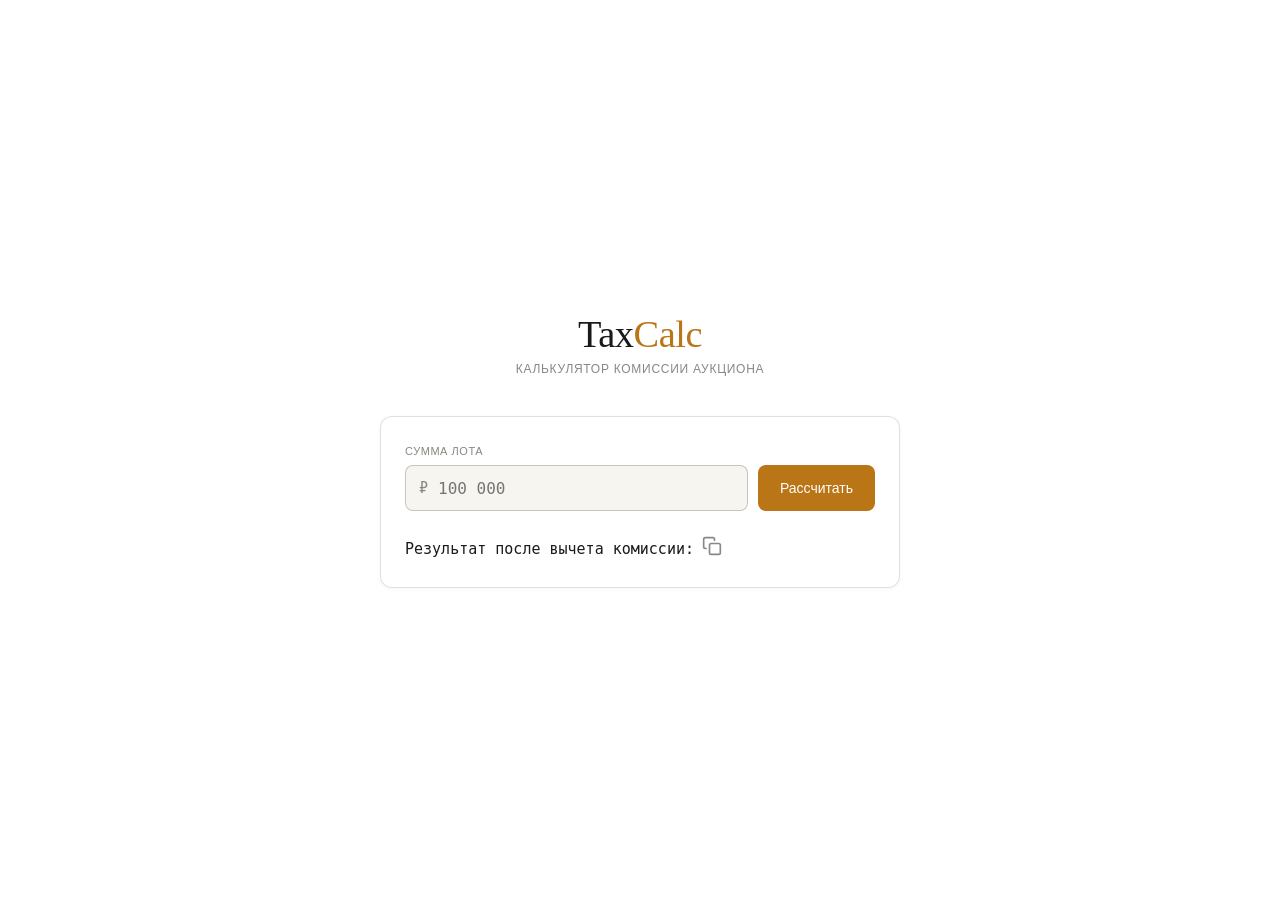
<file: src/index.html>
<!DOCTYPE html>
<html lang="en">
<head>
    <meta charset="UTF-8">
    <meta name="viewport" content="width=device-width, initial-scale=1.0">
    <link rel="stylesheet" href="css/styles.css">
    <title>Tax Calculator</title>
    <script src="https://telegram.org/js/telegram-web-app.js"></script>
</head>
<body>
    <div class="wrap">
        <div class="logo">Tax<span>Calc</span></div>
        <div class="sub">Калькулятор комиссии аукциона</div>
        
        <div class="card">
            <div class="field-label">Сумма лота</div>
            <div class="row">
                <div class="amount-wrap">
                    <span class="currency">₽</span>
                    <input id="number" type="number" placeholder="100 000" min="0" />
                </div>
                <button onclick="Calc()" class="btn">Рассчитать</button>
            </div>
            
        <div class="result">
            <p>Результат после вычета комиссии: <span id="resultat"></span></p>
            <button class="copy-btn" onclick="Copy()" title="Скопировать">
                <svg xmlns="http://www.w3.org" width="20" height="20" viewBox="0 0 24 24" fill="none" stroke="currentColor" stroke-width="2" stroke-linecap="round" stroke-linejoin="round">
                    <rect x="9" y="9" width="13" height="13" rx="2" ry="2"></rect>
                    <path d="M5 15H4a2 2 0 0 1-2-2V4a2 2 0 0 1 2-2h9a2 2 0 0 1 2 2v1"></path>
                </svg>
            </button>
        </div>

        </div>
    </div>

    <script src="script.js"></script>

    <script>
        // Инициализируем Telegram
        const tg = window.Telegram.WebApp;
        
        // Разворачиваем окно приложения на всю высоту
        tg.expand();

        // Сообщаем Telegram, что приложение готово к показу
        tg.ready();
    </script>
</body>
</html>
</file>
<file: src/css/styles.css>
*, *::before, *::after {
    box-sizing: border-box;
    margin: 0;
    padding: 0;
}

body {
    font-family: 'Inter', sans-serif;

    min-height: 100vh;
    display: flex;
    align-items: center;
    justify-content: center;
}

.wrap {
    display: flex;
    flex-direction: column;
    align-items: center;
    padding: 2.5rem 1rem;
    width: 100%;
}

.logo {
    font-family: 'DM Serif Display', serif;
    font-size: 2.4rem;
    color: #1a1a18;
    letter-spacing: -0.5px;
    margin-bottom: 6px;
}

.logo span {
    color: #BA7517;
}

.sub {
    font-size: 12px;
    color: #888780;
    margin-bottom: 2.5rem;
    letter-spacing: 0.06em;
    text-transform: uppercase;
}

.card {
    background: #ffffff;
    border: 0.5px solid rgba(0, 0, 0, 0.12);
    border-radius: 12px;
    padding: 1.75rem 1.5rem;
    width: 100%;
    max-width: 520px;
    box-shadow: 0 1px 4px rgba(0, 0, 0, 0.04);
}

.result {
    font-size: 21px;
    color: #1a1a18;
    font-family: 'Inter', sans-serif;
    font-weight: 500;
    margin-top: 1.5rem;
    
}
#resultat {
    font-size: 21px;
    color: #1a1a18;
    font-family: 'DM Mono', monospace;
}

.result {
    display: flex;
    align-items: center; /* Центровка по вертикали */
    gap: 8px;           /* Отступ между текстом и иконкой */
    font-size: 15px;
    font-family: 'DM Mono', monospace;
}

.copy-btn {
    background: none;
    border: none;
    cursor: pointer;
    padding: 0;
    color: #888;
}

.copy-btn:hover { color: #000; }


.field-label {
    font-size: 11px;
    color: #888780;
    margin-bottom: 8px;
    text-transform: uppercase;
    letter-spacing: 0.05em;
}

.row {
    display: flex;
    gap: 10px;
    align-items: stretch;
}

.amount-wrap {
    flex: 1;
    position: relative;
}

.currency {
    position: absolute;
    left: 14px;
    top: 50%;
    transform: translateY(-50%);
    font-size: 15px;
    color: #888780;
    pointer-events: none;
    font-family: 'DM Mono', monospace;
}

input[type="number"] {
    width: 100%;
    height: 46px;
    padding: 0 14px 0 32px;
    border: 0.5px solid rgba(0, 0, 0, 0.2);
    border-radius: 8px;
    background: #F7F5F0;
    color: #1a1a18;
    font-size: 16px;
    font-family: 'DM Mono', monospace;
    outline: none;
    -moz-appearance: textfield;
    transition: border-color 0.15s, box-shadow 0.15s;
}

input[type="number"]::-webkit-outer-spin-button,
input[type="number"]::-webkit-inner-spin-button {
    -webkit-appearance: none;
}

input[type="number"]:focus {
    border-color: #BA7517;
    box-shadow: 0 0 0 3px rgba(186, 117, 23, 0.12);
}

.btn {
    height: 46px;
    padding: 0 22px;
    background: #BA7517;
    color: #ffffff;
    border: none;
    border-radius: 8px;
    font-size: 14px;
    font-weight: 500;
    cursor: pointer;
    white-space: nowrap;
    font-family: 'Inter', sans-serif;
    transition: background 0.15s, transform 0.1s;
}

.btn:hover {
    background: #854F0B;
}

.btn:active {
    transform: scale(0.97);
}
</file>
